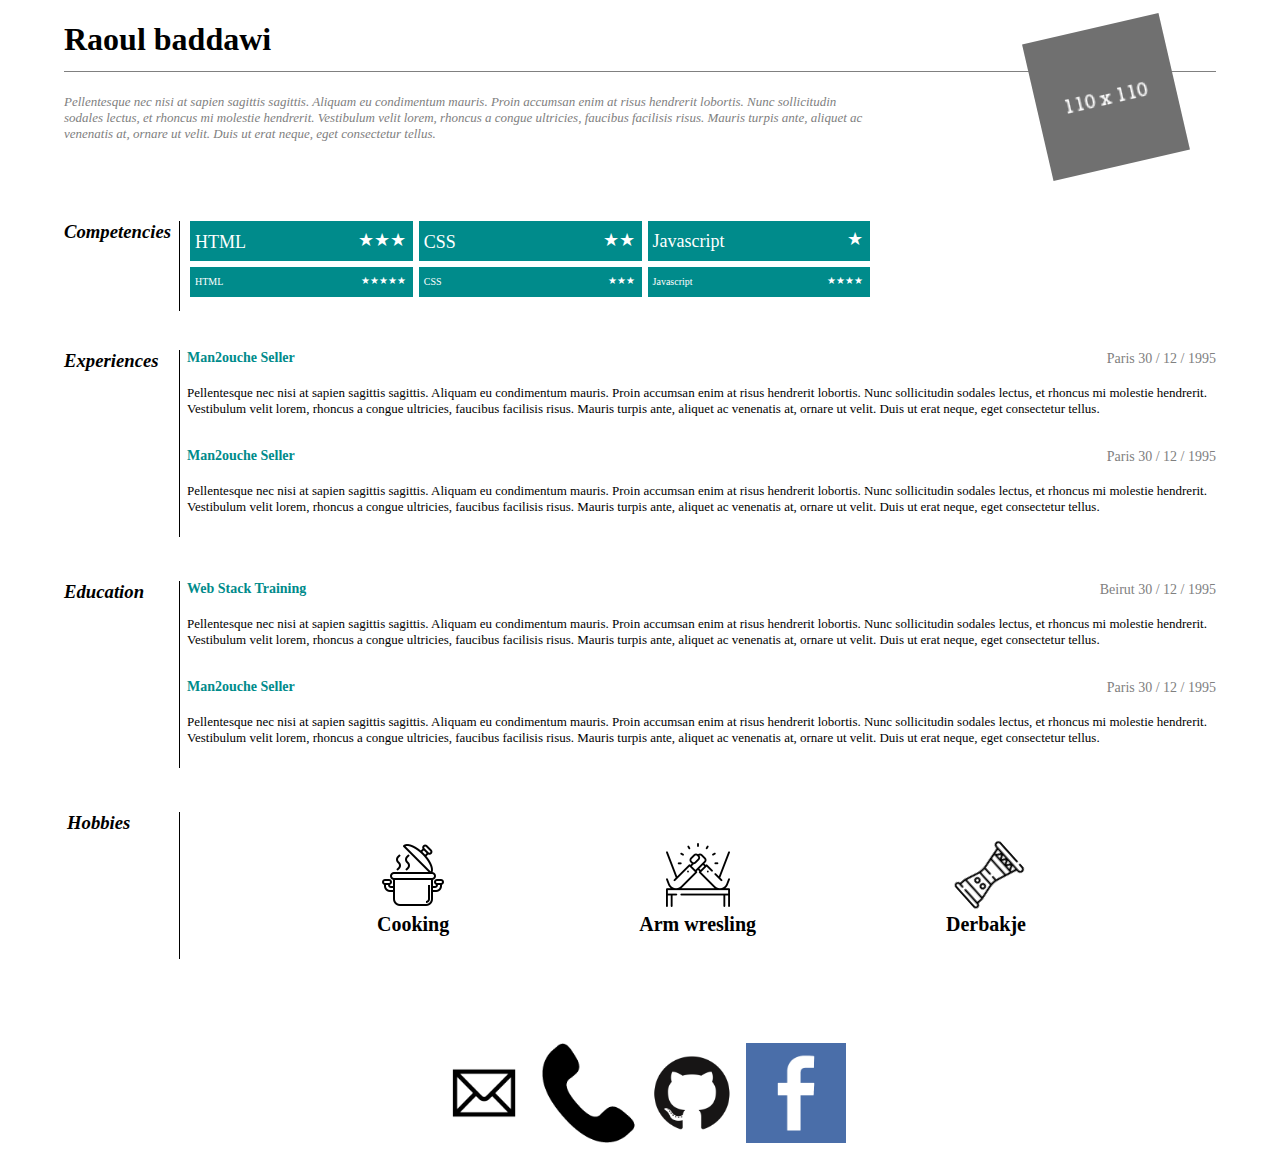
<file: index.html>
<!DOCTYPE html>
<html lang="en">
  <head>
    <!-- Meta tags -->
    <meta http-equiv="content-type" content="text/html; charset=UTF-8" />
    <meta charset="utf-8" />
    <meta http-equiv="X-UA-Compatible" content="IE=edge,chrome=1" />
    <meta name="viewport" content="width=device-width, initial-scale=1.0" />
    <!-- /Meta tags -->

    <title>Raoul baddawi | CV</title>

    <!-- Stylesheets -->
    <link rel="stylesheet" href="style/style1.css" />
    <!-- /Stylesheets -->
  </head>
  <body>
    <div id="#wrapper">
      <header>
        <div>
          <hgroup>
            <h1>Raoul baddawi</h1>
            <h2>Codes and Sleeps</h2>
          </hgroup>
          <figure>
            <img src="./images/110x110.png" alt="Raoul-baddawi" />
          </figure>
        </div>
      </header>
      <div class="content">
        <section id="about">
          <h3>About</h3>
          <p>
            Pellentesque nec nisi at sapien sagittis sagittis. Aliquam eu
            condimentum mauris. Proin accumsan enim at risus hendrerit lobortis.
            Nunc sollicitudin sodales lectus, et rhoncus mi molestie hendrerit.
            Vestibulum velit lorem, rhoncus a congue ultricies, faucibus
            facilisis risus. Mauris turpis ante, aliquet ac venenatis at, ornare
            ut velit. Duis ut erat neque, eget consectetur tellus.
          </p>
        </section>
        <section id="competencies">
          <h3>Competencies</h3>
          <div class="skills skills-primary">
            <div class="skill" data-skill="5">
              <span>HTML</span>
            </div>
            <div class="skill" data-skill="3">
              <span>CSS</span>
            </div>
            <div class="skill" data-skill="1">
              <span>Javascript</span>
            </div>
          </div>
          <div class="skills skills-secondary">
            <div class="skill" data-skill="9">
              <span>HTML</span>
            </div>
            <div class="skill" data-skill="5">
              <span>CSS</span>
            </div>
            <div class="skill" data-skill="7">
              <span>Javascript</span>
            </div>
          </div>
        </section>
        <section id="experiences">
          <h3>Experiences</h3>
          <div class="experience">
            <h4>
              <span class="experience-type">Man2ouche Seller</span>
              <span class="experience-institution">Snack Edouard</span>
            </h4>
            <div class="experience-details">
              <span class="experience-location"> Paris </span>
              <span class="experience-date">
                <span class="day">30</span>
                <span class="experience-date-separator">/</span>
                <span class="month">12</span>
                <span class="experience-date-separator">/</span>
                <span class="year">1995</span>
              </span>
            </div>
            <p class="experience-description">
              Pellentesque nec nisi at sapien sagittis sagittis. Aliquam eu
              condimentum mauris. Proin accumsan enim at risus hendrerit
              lobortis. Nunc sollicitudin sodales lectus, et rhoncus mi molestie
              hendrerit. Vestibulum velit lorem, rhoncus a congue ultricies,
              faucibus facilisis risus. Mauris turpis ante, aliquet ac venenatis
              at, ornare ut velit. Duis ut erat neque, eget consectetur tellus.
            </p>
          </div>
          <div class="experience">
            <h4>
              <span class="experience-type">Man2ouche Seller</span>
              <span class="experience-institution">Snack Edouard</span>
            </h4>
            <div class="experience-details">
              <span class="experience-location"> Paris </span>
              <span class="experience-date">
                <span class="day">30</span>
                <span class="experience-date-separator">/</span>
                <span class="month">12</span>
                <span class="experience-date-separator">/</span>
                <span class="year">1995</span>
              </span>
            </div>
            <p class="experience-description">
              Pellentesque nec nisi at sapien sagittis sagittis. Aliquam eu
              condimentum mauris. Proin accumsan enim at risus hendrerit
              lobortis. Nunc sollicitudin sodales lectus, et rhoncus mi molestie
              hendrerit. Vestibulum velit lorem, rhoncus a congue ultricies,
              faucibus facilisis risus. Mauris turpis ante, aliquet ac venenatis
              at, ornare ut velit. Duis ut erat neque, eget consectetur tellus.
            </p>
          </div>
        </section>
        <section id="education">
          <h3>Education</h3>
          <div class="experience">
            <h4>
              <span class="experience-type">Web Stack Training</span>
              <span class="experience-institution">Codi</span>
            </h4>
            <div class="experience-details">
              <span class="experience-location"> Beirut </span>
              <span class="experience-date">
                <span class="day">30</span>
                <span class="experience-date-separator">/</span>
                <span class="month">12</span>
                <span class="experience-date-separator">/</span>
                <span class="year">1995</span>
              </span>
            </div>
            <p class="experience-description">
              Pellentesque nec nisi at sapien sagittis sagittis. Aliquam eu
              condimentum mauris. Proin accumsan enim at risus hendrerit
              lobortis. Nunc sollicitudin sodales lectus, et rhoncus mi molestie
              hendrerit. Vestibulum velit lorem, rhoncus a congue ultricies,
              faucibus facilisis risus. Mauris turpis ante, aliquet ac venenatis
              at, ornare ut velit. Duis ut erat neque, eget consectetur tellus.
            </p>
          </div>
          <div class="experience">
            <h4>
              <span class="experience-type">Man2ouche Seller</span>
              <span class="experience-institution">Snack Edouard</span>
            </h4>
            <div class="experience-details">
              <span class="experience-location"> Paris </span>
              <span class="experience-date">
                <span class="day">30</span>
                <span class="experience-date-separator">/</span>
                <span class="month">12</span>
                <span class="experience-date-separator">/</span>
                <span class="year">1995</span>
              </span>
            </div>
            <p class="experience-description">
              Pellentesque nec nisi at sapien sagittis sagittis. Aliquam eu
              condimentum mauris. Proin accumsan enim at risus hendrerit
              lobortis. Nunc sollicitudin sodales lectus, et rhoncus mi molestie
              hendrerit. Vestibulum velit lorem, rhoncus a congue ultricies,
              faucibus facilisis risus. Mauris turpis ante, aliquet ac venenatis
              at, ornare ut velit. Duis ut erat neque, eget consectetur tellus.
            </p>
          </div>
        </section>
        <section id="hobbies">
          <h3>Hobbies</h3>
          <ul>
            <li>Cooking</li>
            <li>Arm wresling</li>
            <li>Derbakje</li>
          </ul>
        </section>
        <section id="contact">
          <h3>Contact</h3>
          <div class="contacts">
            <dl class="contact contact-email">
              <dt class="contact-type">Email</dt>
              <dd class="contact-value">
                <a href="mailto:jad@codi.tech">jad@codi.tech</a>
              </dd>
            </dl>
            <dl class="contact contact-skype">
              <dt class="contact-type">Skype</dt>
              <dd class="contact-value">jad.sarout</dd>
            </dl>
            <dl class="contact contact-phone">
              <dt class="contact-type">Phone/Whatsapp</dt>
              <dd class="contact-value">
                <a href="tel:+96170261482">+96170261482</a>
              </dd>
            </dl>
            <dl class="contact contact-github">
              <dt class="contact-type">Github</dt>
              <dd class="contact-value">
                <a href="https://github.com/Xananax/" target="_blank"
                  >Xananax</a
                >
              </dd>
            </dl>
            <dl class="contact contact-facebook">
              <dt class="contact-type">Facebook</dt>
              <dd class="contact-value">
                <a href="//www.facebook.com/sad.jarout" target="_blank"
                  >Raoul baddawi</a
                >
              </dd>
            </dl>
          </div>
        </section>
      </div>
    </div>
  </body>
</html>
</file>
<file: style/style1.css>
body {
    width: 90%;
    margin-left: auto;
    margin-right: auto;
}

/*header*/
hgroup h1 {
    height: 50px;
    border-bottom: 1px solid gray;
}
/*header*/

/*displays of none*/
figure {
    display: none;
}

hgroup h2 {
    display: none;
}

#about h3 {
    display: none;
}

.experience-institution {
    display: none;
}
/*displays of none*/

/*about*/
#about p {
    margin: auto;
    color: gray;
    font-style: italic;
    font-size: 13px;
    margin-top: -10px;
}
/*about*/

/*competencies start*/
#competencies {
    display: grid;
    grid-template-rows: 35% 28% 28%;
    margin-top: 30%;
    grid-gap: 6px;
}
#competencies h3 {
    border-bottom: 1px solid black;
    width: 135px;
    height: 20px;
    font-style: italic;
}
.skill {
    background-color: darkcyan;
}

/*primary*/
.skills-primary {
    display: grid;
    grid-gap: 6px;
    grid-template-columns: 1fr 1fr 1fr;
    grid-template-rows: 40px;
}

.skills-primary .skill {
    padding-top: 11px;
    padding-left: 5px;
    font-size: 14px;
    color: white;
}

[data-skill="5"]::after {
    content: "\2605\2605\2605";
    margin-top: -17px;
    padding-right: 7px;
    display: flex;
    justify-content: flex-end;
  }

.skills-primary [data-skill="3"]::after {
    content: "\2605\2605";
    margin-top: -17px;
    padding-right: 7px;
    display: flex;
    justify-content: flex-end;
  }

  [data-skill="1"]::after {
    content: "\2605";
    margin-top: -17px;
    padding-right: 7px;
    display: flex;
    justify-content: flex-end;
  }

  [data-skill="1"] {
    font-size: 13.5px !important;
    padding-top: 10px !important;
}
/*primary*/

/*secondary*/
.skills-secondary {
    display: grid;
    grid-gap: 6px;
    grid-template-columns: 1fr 1fr 1fr;
    grid-template-rows: 30px;
}

.skills-secondary .skill {
    color: white;
    padding-top: 9px;
    padding-left: 5px;
    font-size: 10px;
}

[data-skill="9"]::after {
    content: "\2605\2605\2605\2605\2605";
    margin-top: -12px;
    padding-right: 7px;
    display: flex;
    justify-content: flex-end;
  }

.skills-secondary [data-skill="5"]::after {
    content: "\2605\2605\2605";
    margin-top: -12px;
    padding-right: 7px;
    display: flex;
    justify-content: flex-end;
  }

  [data-skill="7"]::after {
    content: "\2605\2605\2605\2605";
    margin-top: -12px;
    padding-right: 7px;
    display: flex;
    justify-content: flex-end;
  }
/*secondary*/
/*competencies end*/

/*experiences start*/
#experiences {
    margin-top: 20%;
}

#experiences h3 {
    border-bottom: 1px solid black;
    width: 135px;
    height: 20px;
    font-style: italic;
}

#experiences h4 {
    color: darkcyan;
    font-size: 14px;
}

.experience-type {
    font-size: 14px ;
}

.experience-details {
    color: gray;
    float: right;
    margin-top: -34px;
    font-size: 14px;
}

.experience-description {
    font-size: 13px;
}
/*experiences end*/

/*eduction start*/
#education {
    margin-top: 20%;
}

#education h3 {
    border-bottom: 1px solid black;
    width: 135px;
    height: 20px;
    font-style: italic;
}

#education h4 {
    color: darkcyan;
    font-size: 14px;
}

#education .experience-type {
    font-size: 14px ;
}

#education .experience-details {
    color: gray;
    float: right;
    margin-top: -34px;
    font-size: 14px;
}

#education .experience-description {
    font-size: 13px;
}
/*education end*/

/*hobbies start*/
#hobbies {
    margin-top: 20%;
}

#hobbies h3 {
    border-bottom: 1px solid black;
    width: 85px;
    height: 20px;
    font-style: italic;
}

#hobbies ul {
    display: flex;
    list-style: none;
    font-size: 17px;
    font-weight: bold;
    justify-content: space-between;
    width: 100%;
    margin-left: -40px;
}

#hobbies li:first-child::before{
    content: "";
    display: flex;
    background: url("../images/pot.png");
    background-repeat: no-repeat;
    background-size: 100%;
    height: 50px;
    width: 50px;
    margin-left: auto;
    margin-right: auto;
    margin-top: 10px;
    padding-top: 6px;
} 

#hobbies li:nth-child(2n)::before{
    content: "";
    display: flex;
    background: url("../images/arm.png");
    background-repeat: no-repeat;
    background-size: 100%;
    height: 50px;
    width: 50px;
    margin-left: auto;
    margin-right: auto;
    margin-top: 10px;
    padding-top: 6px;
}

#hobbies li:last-child::before{
    content: "";
    display: flex;
    transform: rotate(48deg);
    background: url("../images/darbuka.png");
    background-repeat: no-repeat;
    background-size: 100%;
    height: 50px;
    width: 50px;
    margin-left: auto;
    margin-right: auto;
    margin-top: 10px;
    padding-top: 6px;
}
/*hobbies end*/

/*contacts start*/

#contact {
    width: 100%;
    margin-top: 6%;
    height: 107px;
    margin-bottom: -7px;
}

#contact h3 {
    display: none;
}

.contact {
    display: grid;
    grid-template-columns: 1fr 1fr;
    height: 5px;
    font-size: 17px;
}
.contact-type {
    grid-column-start: 1;
    grid-column-end: 2;
}
.contact-value {
    grid-column-start: 2;
    grid-column-end: 4;
}
.contact-value {
    color: white;
}
.contact-phone,.contact-value {
    margin-left: 0px;
}
a {
    text-decoration: none;
    color: white;
}
/*contacts end*/

@media all and (min-width:750px) {
    #about p {
        width: 70%;
        margin: 0;
    }

    figure {
        display: flex;
        float: right;
        margin-top: -67px;
        transform: rotate(347deg);
    }

    figure img {
        width: 140px;
    }

    #competencies {
        width: 70%;
        display: grid;
        grid-template-columns: 120px 2fr;
        grid-template-rows: 13px 50px;
        margin-top: 60px;
    }

    #competencies h3 {
        grid-column-start: 1;
        grid-column-end: 2;
        grid-row-start: 1;
        grid-row-end: 3;
        border-bottom: none;
        border-right: 1px solid black;
        height: 90px;
        width: 115px;
    }

    .skills-primary {
        grid-column-end: 3;
        grid-column-start: 2;
        grid-row-start: 2;
        grid-row-end: 4;
    }

    .skills-secondary {
        grid-column-start: 2;
        grid-column-end: 3;
        grid-row-start: 3;
        margin-top: -10px;
    }

    .skills-primary [data-skill="5"]::after {
        margin-left: 20px;
    }

    [data-skill="3"]::after {
        margin-left: 45px !important;
    }

    [data-skill="1"]::after {
        margin-left: 30px;
    }

    [data-skill="9"]::after {
        margin-left: 30px;
    }

    .skills-secondary [data-skill="5"]::after {
        margin-left: 54px;
    }

    [data-skill="7"]::after {
        margin-left: 29px;
    }

    #experiences {
        display: grid;
        grid-template-columns: 120px 2fr;
        margin-top: 3%;
    }

    #experiences h3 {
        border-bottom: none;
        border-right: 1px solid black;
        height: 190%;
        width: 115px;
    }

    .experience {
        grid-column-start: 2;
        margin-left: 3px;
    }

    #education {
        display: grid;
        grid-template-columns: 120px 2fr;
        margin-top: 3%;
    }

    #education h3 {
        border-bottom: none;
        border-right: 1px solid black;
        height: 190%;
        width: 115px;
    }

    #eduction, .experience {
        grid-column-start: 2;
        margin-left: 3px;
    }

    #hobbies {
        display: grid;
        grid-template-columns: 120px 2fr;
        margin-top: 3%;
    }

    #hobbies h3 {
        border-bottom: none;
        border-right: 1px solid black;
        height: 90%;
        width: 112px;
    }

    #hobbies ul {
        margin-top: 40px;
    }
    #hobbies, .experience {
        grid-column-start: 2;
        margin-left: 3px;
    }
    
    #contact h3 {
        display: none;
    }

    .contact-type {
        display: none;
    }

    .contact-value {
        display: none;
    }

    #contact {
        display: flex;
        justify-content: center;
    }

    .contact {
        display: inline-flex;
        height: 100px !important; 
        width: 100px !important;
    }

    .contact-skype {
        display: none;
    }
    .contact-email {
        background: url("../../css-cv2/images/email.png");
        background-size: cover;
        background-repeat: no-repeat;
        width: 70px;
        height: 70px;
    }

    .contact-phone {
        background: url("../../css-cv2/images/phone.png");
        background-size: cover;
        background-repeat: no-repeat;
        width: 70px;
        height: 70px;
    }

    .contact-github {
        background: url("../images/github.png");
        background-size: cover;
        background-repeat: no-repeat;
        width: 70px;
        height: 70px;
    }

    .contact-facebook {
        background: url("../../css-cv2/images/facebook.png");
        background-size: cover;
        background-repeat: no-repeat;
        width: 70px;
        height: 70px;
    }
}

@media all and (min-width: 450px) {
    #hobbies ul {
        justify-content: space-evenly;
    }
}

@media all and (max-width:750px) {
    #contact {
        background-color: darkcyan;
    }
}

@media all and (min-width: 850px) {
    .skills-primary .skill {
        font-size: 18px;
        color: white;
    }
    [data-skill="5"]::after {
        margin-top: -24px;
    }
    .skills-primary [data-skill="3"]::after {
        margin-top: -24px;
    }
    [data-skill="1"] {
        font-size: 18px !important;
        padding-top: 10px !important;
    }
    [data-skill="1"]::after {
        margin-top: -24px;
    }
}
@media all and (min-width: 900px) {
    #hobbies ul {
        font-size: 20px;
    }
    #hobbies li:first-child::before{
        width: 64px;
        height: 64px;
    }
    #hobbies li:nth-child(2n)::before{
        width: 64px;
        height: 64px;
    }
    #hobbies li:last-child::before{
        width: 64px;
        height: 64px;
    }
}
</file>
